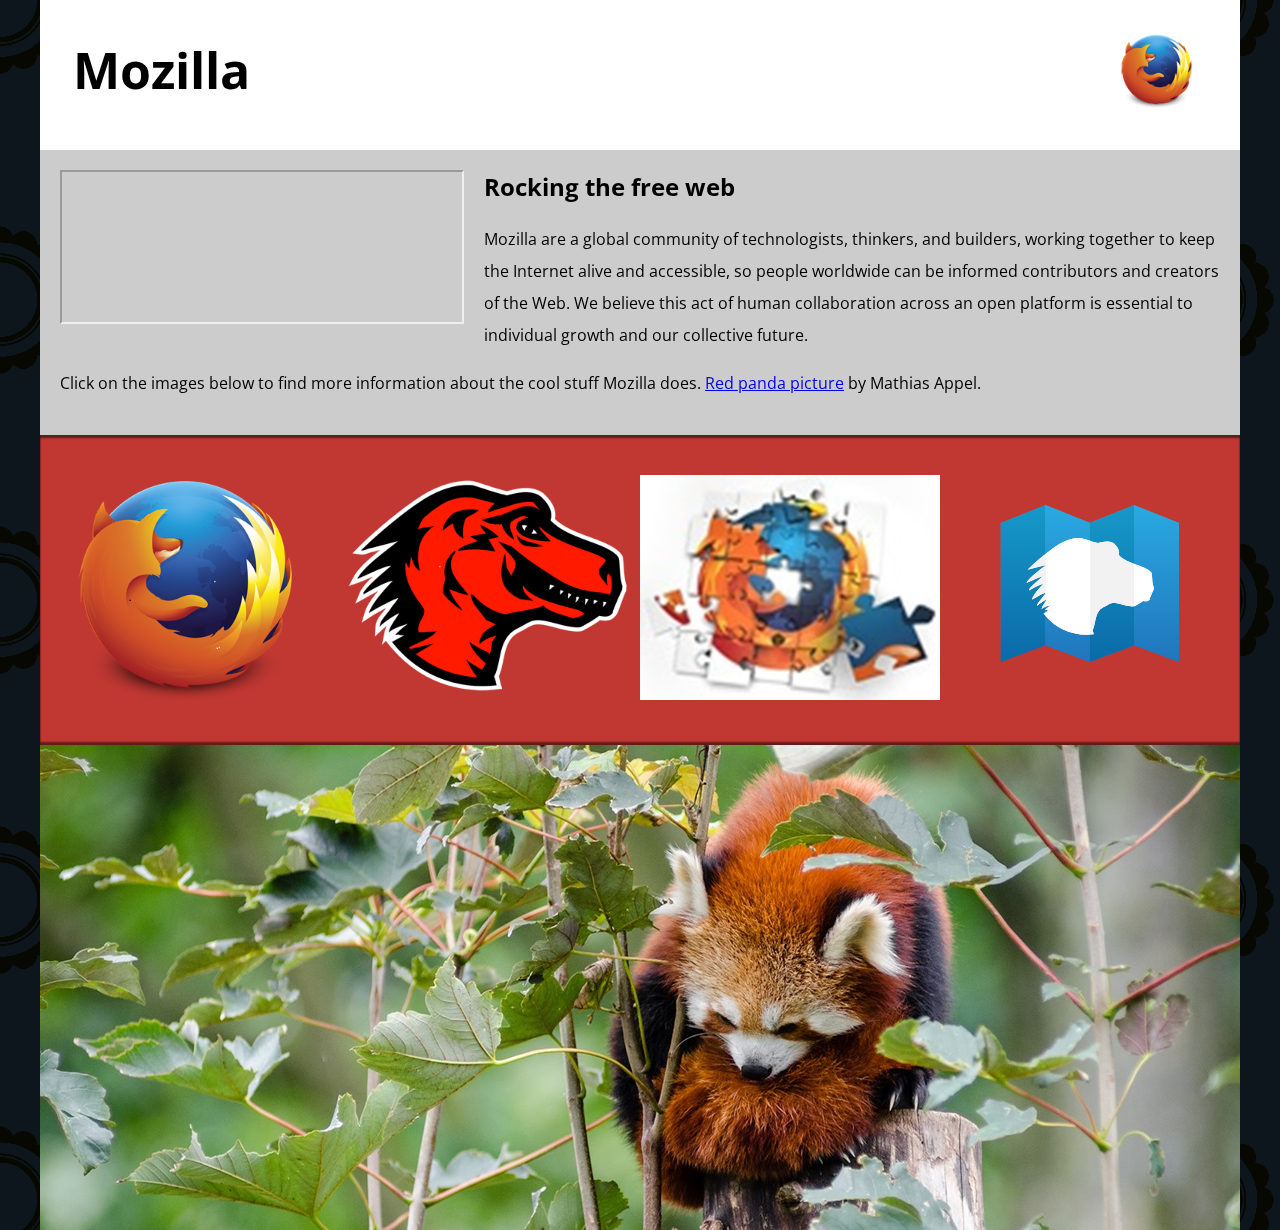
<file: index.html>
<!DOCTYPE html>
<html lang="en-US">
  <head>
    <meta charset="utf-8">
    <meta name="viewport" content="width=device-width">
    <title>Mozilla splash page</title>
    <link href='https://fonts.googleapis.com/css?family=Open+Sans:400,700' rel='stylesheet' type='text/css'>
 <style>
      /* header and body setup */

      html {
        font-family: 'Open Sans', sans-serif;
        background: url(pattern.png);
      }

      body {
        width: 100%;
        max-width: 1200px;
        margin: 0 auto;
        background-color: white;
        position: relative;
      }

      /* Header styling */

      header {
        height: 150px;
      }

      header img {
        width: 100px;
        position: absolute;
        right: 32.5px;
        top: 32.5px;
      }

      h1 {
        font-size: 50px;
        line-height: 140px;
        margin: 0 0 0 32.5px;
      }

      /* main section and video styling */

      main {
        background: #ccc;
      }

      article {
        padding: 20px;
      }

      h2 {
        margin-top: 0;
      }

      p {
        line-height: 2;
      }

      iframe {
        float: left;
        margin: 0 20px 20px 0;
        max-width: 100%;
      }

      /* further info links */

      .further-info {
        clear: left;
        padding: 40px 0;
        background: #c13832;
        box-shadow: inset 0 3px 2px rgba(0,0,0,0.5),
                    inset 0 -3px 2px rgba(0,0,0,0.5);
      }

      .further-info a {
        width: 25%;
        display: block;
        float: left;
      }

      .further-info img {
        max-width: 100%;
      }

      .clearfix {
        clear: both;
      }

      /* Red panda image */

      .red-panda img {
        display: block;
        max-width: 100%;
      }
    </style>
  </head>
  <body>
    <header>
      <h1>Mozilla</h1>
      <img src = "firefox_logo-only_RGB.120png.png" alt = "firefox logo">

    </header>

    <main>
      <article>
       <iframe width = "400"
src = " https://www.youtube.com/embed/watch?v=ojcNcvb1olg"> </iframe>
     
   <h2>Rocking the free web</h2>

        <p>Mozilla are a global community of technologists, thinkers, and builders, working together to keep the Internet alive and accessible, so people worldwide can be informed contributors and creators of the Web. We believe this act of human collaboration across an open platform is essential to individual growth and our collective future.</p>

        <p>Click on the images below to find more information about the cool stuff Mozilla does. <a href="https://www.flickr.com/photos/mathiasappel/21675551065/">Red panda picture</a> by Mathias Appel.</p>
      </article>

      <div class="further-info">
        <!-- insert images with srcsets and sizes -->
        <a href="https://www.mozilla.org/en-US/firefox/new/">
          <img srcset = "firefox_logo-only_RGB.120png.png 120w ,firefox_logo-only_RGB.png 	400w "
sizes = "(max-width: 500px) 120px , 400px" 
alt = "firefox logo">
	 </a>
        <a href="https://www.mozilla.org/">
<img srcset = "mozilla-dinosaur-head120.png 120w ,\mozilla-dinosaur-head.png 400w"  
sizes = "(max-width : 500 px) 120px , 400px "
alt = "mozilla dinosaur head">
         
        </a>
        <a href="https://addons.mozilla.org/">
          <img srcset = "firefox-addons.jpg 120w ,firefox-addons400.png 400w "
sizes = "(max-width : 500 px) 120px , 400px " 
	alt = "addons mozilla">

        </a>
        <a href="https://developer.mozilla.org/en-US/">
          <img src = "mdn.svg" alt = "mdn svg">
        </a>
        <div class="clearfix"></div>
      </div>

      <div class="red-panda">
<picture>
      <source media="(max-width: 600px)" srcset="red-panda.600png.png">     
      <img src="red-panda.jpg" alt="Red Panda">    
</picture>
  </div>

    </main>
  </body>
</html>
</file>
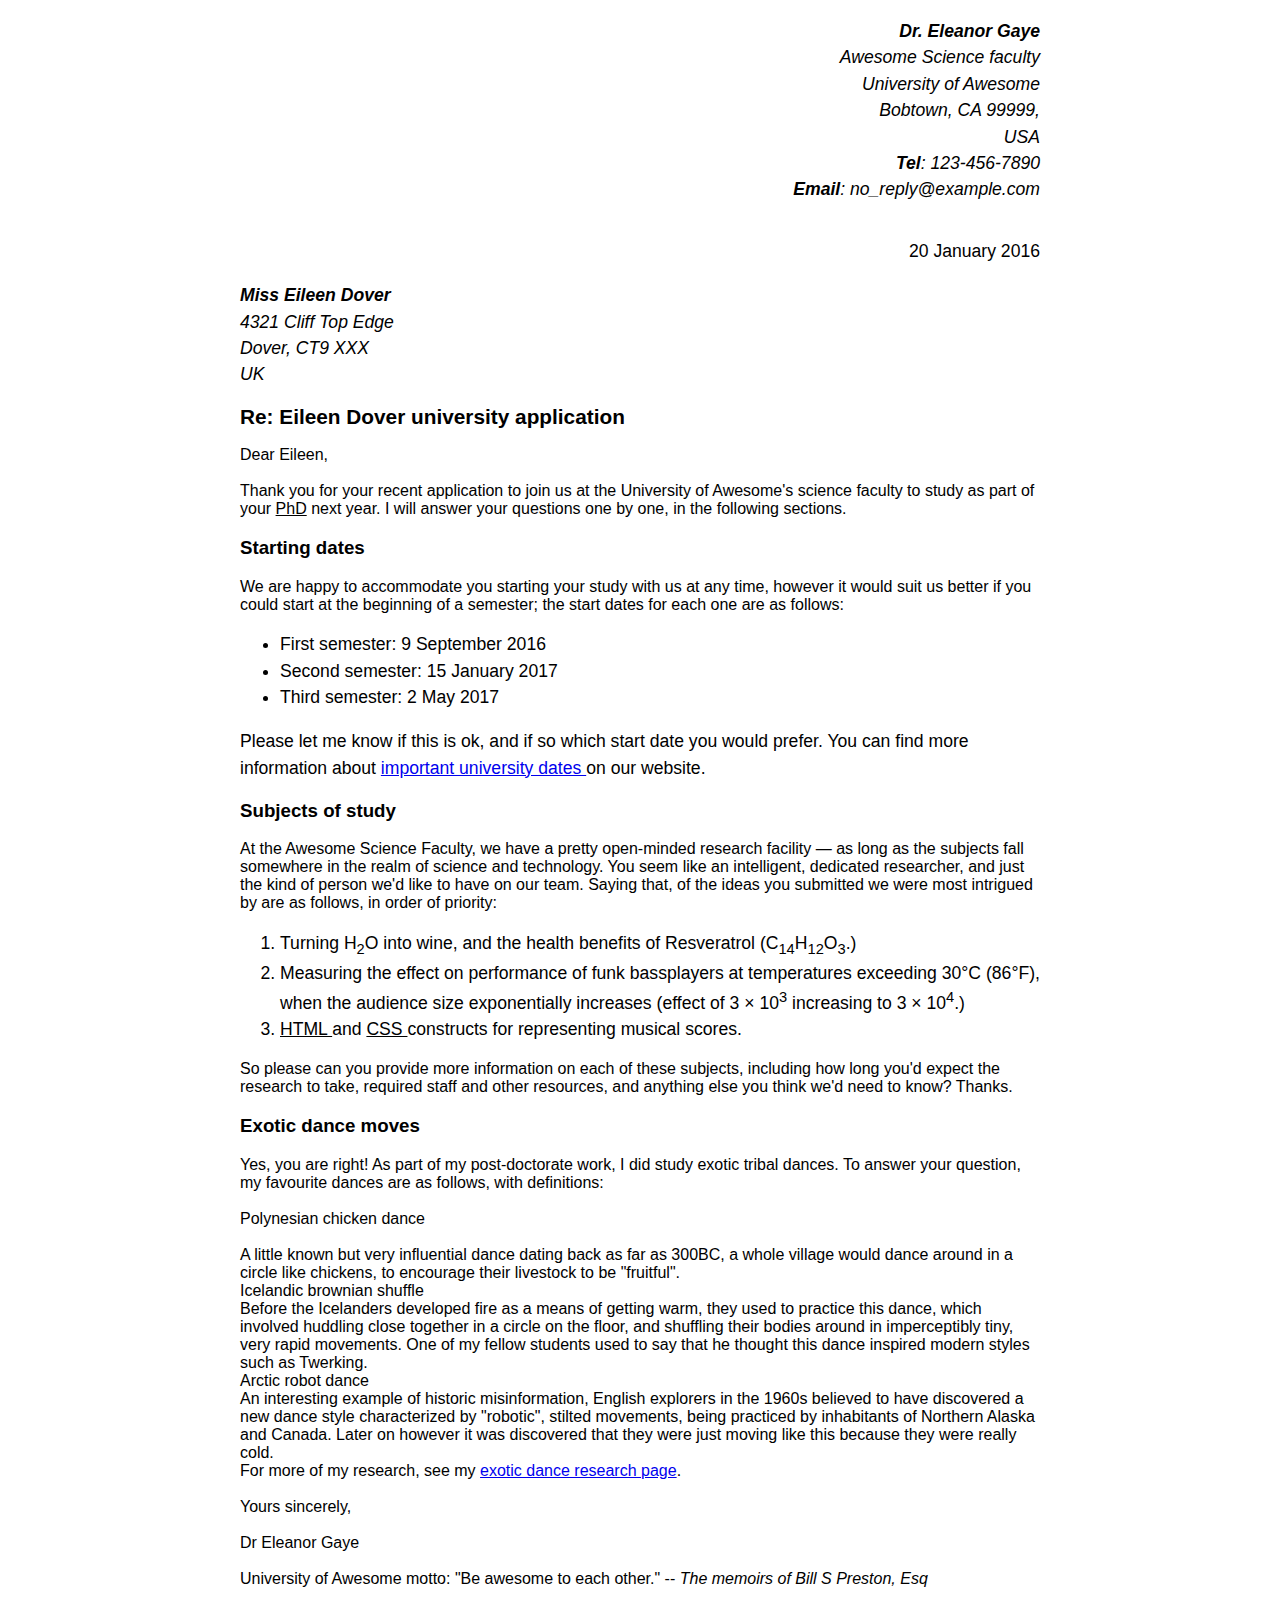
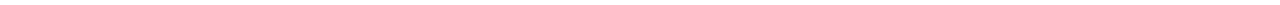
<file: assignment1/index.html>
<!DOCTYPE html>
<html lang="en">
<head>
    <meta charset="utf-8">
    <title> LAB 1 marking up a letter </title>
    <!-- name: mehak kapur 
      date : 16/05/2024
      description : marking up a letter 
      --> 
        <link type="text/css" rel="stylesheet" href="styles.css" />
  </head>
  <body>
    <address class = "sender-column">
<strong>Dr. Eleanor Gaye </strong><br> 
Awesome Science faculty<br>
University of Awesome<br>
Bobtown, CA 99999,<br>
USA<br>
<strong>Tel</strong>: 123-456-7890<br>
<strong>Email</strong>: no_reply@example.com
      </address> </br>
<p class= "sender-column">20 January 2016 </p>
<address > 
<strong>Miss Eileen Dover</strong><br>
4321 Cliff Top Edge<br>
Dover, CT9 XXX<br>
UK
</address>


<h2> Re: Eileen Dover university application </h2>

Dear Eileen,
<br>
<br>
Thank you for your recent application to join us at the University of Awesome's science faculty to study as part of your <u>PhD</u> next year. I will answer your questions one by one, in the following sections.

<h3> Starting dates </h3>

We are happy to accommodate you starting your study with us at any time, however it would suit us better if you could start at the beginning of a semester; the start dates for each one are as follows:
  <ul>
    <li>First semester: 9 September 2016 </li>
    <li>Second semester: 15 January 2017 </li>
    <li>Third semester: 2 May 2017 </li>
  </ul>  


<p>Please let me know if this is ok, and if so which start date you would prefer.

You can find more information about  <a href="url"> important university dates </a> on our website.

    
<h3> Subjects of study </h3>

 At the Awesome Science Faculty, we have a pretty open-minded research facility — as long as the subjects fall somewhere in the realm of science and technology. You seem like an intelligent, dedicated researcher, and just the kind of person we'd like to have on our team. Saying that, of the ideas you submitted we were most intrigued by are as follows, in order of priority: </p>

  <ol>
    <li> Turning  H<sub>2</sub>O into wine, and the health benefits of Resveratrol (C<sub>14</sub>H<sub>12</sub>O<sub>3</sub>.) </li>
    <li> Measuring the effect on performance of funk bassplayers at temperatures exceeding 30°C (86°F), when the audience size exponentially increases (effect of 3 × 10<sup>3</sup> increasing to 3 × 10<sup>4</sup>.) </li>
    <li> <u> HTML </u> and <u> CSS </u> constructs for representing musical scores. </li>
  </ol>


So please can you provide more information on each of these subjects, including how long you'd expect the research to take, required staff and other resources, and anything else you think we'd need to know? Thanks.


<h3>Exotic dance moves</h3> 

Yes, you are right! As part of my post-doctorate work, I did study exotic tribal dances. To answer your question, my favourite dances are as follows, with definitions:
<br>
    <br>
Polynesian chicken dance 
<br> 
    </br>A little known but very influential dance dating back as far as 300BC, a whole village would dance around in a circle like chickens, to encourage their livestock to be "fruitful". 
<br>
Icelandic brownian shuffle
<br>
    Before the Icelanders developed fire as a means of getting warm, they used to practice this dance, which involved huddling close together in a circle on the floor, and shuffling their bodies around in imperceptibly tiny, very rapid movements. One of my fellow students used to say that he thought this dance inspired modern styles such as Twerking. 
<br>
Arctic robot dance
<br>
    An interesting example of historic misinformation, English explorers in the 1960s believed to have discovered a new dance style characterized by "robotic", stilted movements, being practiced by inhabitants of Northern Alaska and Canada. Later on however it was discovered that they were just moving like this because they were really cold. 
<br>
For more of my research, see my <a href="url">exotic dance research page</a>.
<br>
<br>
Yours sincerely,
<br>
<br>
Dr Eleanor Gaye
<br>
<br>
University of Awesome motto: "Be awesome to each other." -- <em> The memoirs of Bill S Preston, Esq </em> </p>
      
</body>
</html>
</file>
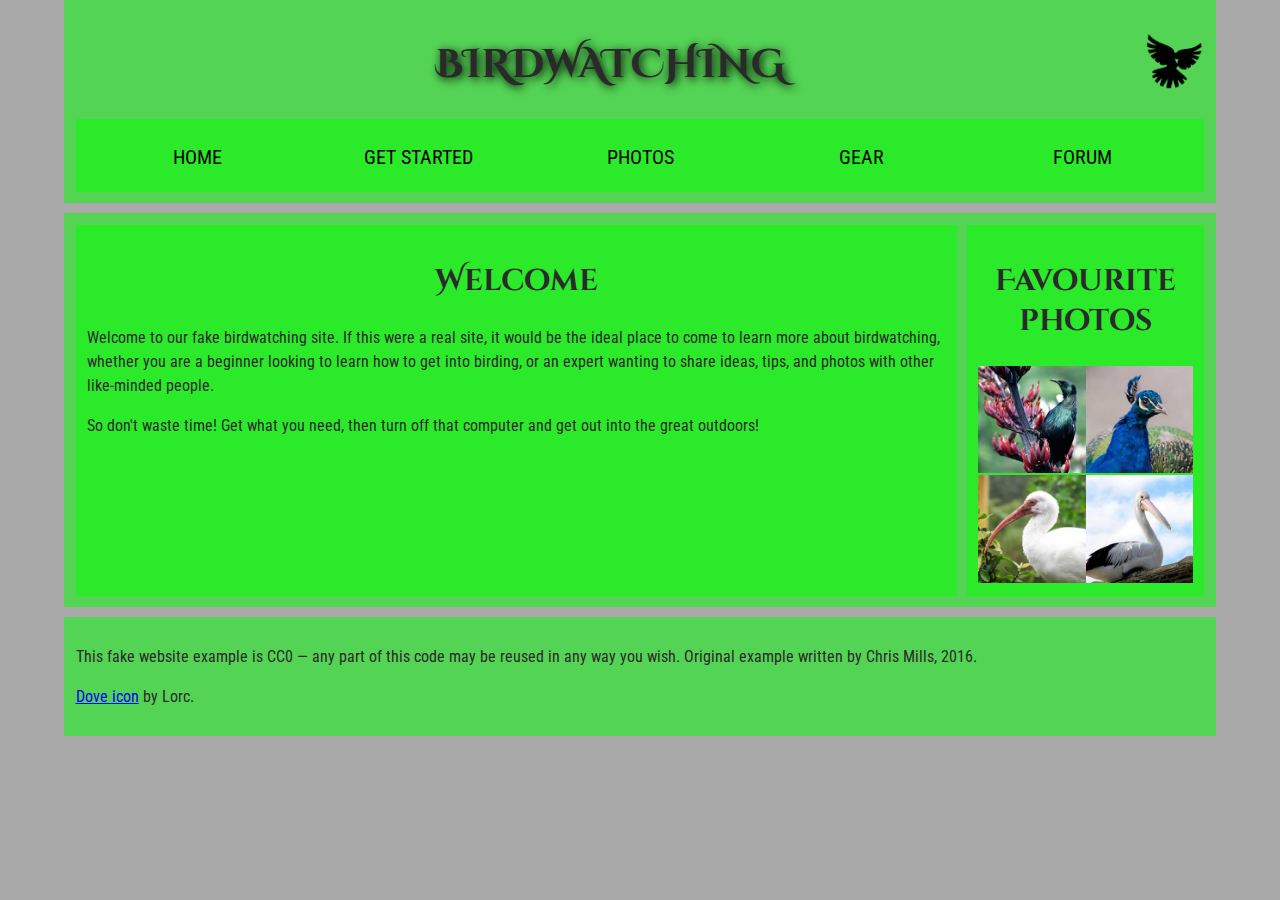
<file: assignment1/part2index.html>
<!DOCTYPE html>
<html lang="en">
  <head>
    <meta charset="utf-8">
    <title>Birdwatching</title>
<!--
Name: Mehak Kapur 
File: part2index.html
Date: 23rd  May 2024
This is the Lab 1 page for Web Development - Fundamentals (INFT1206)
-->
    <link href="https://fonts.googleapis.com/css?family=Roboto+Condensed:300%7CCinzel+Decorative:700" rel="stylesheet">
       <link href="part2style.css" rel="stylesheet" type="text/css">
  

    <!--[if lt IE 9]>
      <script src="https://cdnjs.cloudflare.com/ajax/libs/html5shiv/3.7.3/html5shiv.js"></script>
    <![endif]-->
  </head>

  <body>
<header>
      <h1>Birdwatching</h1>
   <img src="dove.png" alt="a simple dove logo">
<nav>
      <ul>
        <li><span>Home</span></li> 
        <li><a href="#">Get started</a></li>
        <li><a href="#">Photos</a></li>
        <li><a href="#">Gear</a></li>
        <li><a href="#">Forum</a></li>
      </ul> 
</nav>
</header>
    <main>
      <article>
      <h2>Welcome</h2>

      <p>Welcome to our fake birdwatching site. If this were a real site, it would be the ideal place to come to learn more about birdwatching, whether you are a beginner looking to learn how to get into birding, or an expert wanting to share ideas, tips, and photos with other like-minded people.</p>

      <p>So don't waste time! Get what you need, then turn off that computer and get out into the great outdoors!</p>
      </article>
      <aside>
      <h2>Favourite photos</h2>
 
      <a href="favorite-1.jpg"><img src="favorite-1_th.jpg" alt="Small black bird, black claws, long black slender beak, links to larger version of the image"></a>
      <a href="favorite-2.jpg"><img src="favorite-2_th.jpg" alt="Top half of a pretty bird with bright blue plumage on neck, light colored beak, blue headdress, links to larger version of the image"></a>
      <a href="favorite-3.jpg"><img src="favorite-3_th.jpg" alt="Top half of a large bird with white plumage, very long curved narrow light colored break, links to larger version of the image"></a>
      <a href="favorite-4.jpg"><img src="favorite-4_th.jpg" alt="Large bird, mostly white plumage with black plumage on back and rear, long straight white beak, links to larger version of the image"></a>

      </aside></main>

    <footer>
      <p>This fake website example is CC0 — any part of this code may be reused in any way you wish. Original example written by Chris Mills, 2016.</p>

      <p><a href="http://game-icons.net/lorc/originals/dove.html">Dove icon</a> by Lorc.</p>
    </footer>
  </body>
</html>
</file>
<file: assignment1/styles.css>
/*
Name: Mehak kapur 
File: lab1part1.css
Date: 16 May 2024
This is the style sheet for Lab 1 Part 1 page for web development.
*/
body {
max-width: 800px;
margin: 0 auto;
font-family: Arial;
}

.sender-column {
text-align: right;
}

h1 {
font-size: 1.5em;
}

h2 {
font-size: 1.3em;
}

p,ul,ol,dl,address {
font-size: 1.1em;
}

p, li, dd, dt, address {
line-height: 1.5;
}
</file>
<file: assignment1/part2style.css>
/* name  : mehak kapur 
date : 23rd may 2023 
description : birdwatching website
/* || General setup */

html, body {
  margin: 0;
  padding: 0;
}

html {
  font-size: 10px;
  background-color: #A9A9A9;
}

body {
  width: 90%;
  min-width: 800px;
  margin: 0 auto;
}

/* || typography */

h1, h2, h3 {
  font-family: 'Cinzel Decorative', cursive;
  color: #2a2a2a;
}

p, input, li {
  font-family: 'Roboto Condensed', sans-serif;
  color: #2a2a2a;
}

h1 {
  font-size: 4rem;
  text-align: center;
  text-shadow: 2px 2px 10px black;
}

h2 {
  font-size: 3rem;
  text-align: center;
}

h3 {
  font-size: 2.2rem;
}

p, li {
  font-size: 1.6rem;
  line-height: 1.5;
}

/* || header layout */

header {
  margin-bottom: 10px;
  display: flex;
  flex-flow: row wrap;
}

body > * {
  background-color: green;
  padding: 1%;
}

main, header, nav, article, aside, footer, section {
  background-color: rgba(0,255,0 ,0.5);
  padding: 1%;
}

h1 {
  flex: 5;
  text-transform: uppercase;
}

header img {
  display: block;
  height: 60px;
  padding-top: 20.15px;
}

nav {
  height: 50px;
  flex: 100%;
  display: flex;
}

nav ul {
  padding: 0;
  list-style-type: none;
  flex: 2;
  display: flex;
}

nav li {
  display: inline;
  text-align: center;
  flex: 1;
}

nav a, nav span {
  display: inline-block;
  font-size: 2rem;
  height: 3rem;
  line-height: 1.7;
  text-transform: uppercase;
  text-decoration: none;
  color: black;

}

/* || main layout */

main {
  display: flex;
}

article, section {
  flex: 4;
}

aside {
  flex: 1;
  margin-left: 10px;
  padding: 1%;
}

aside a {
  display: block;
  float: left;
  width: 50%;
}

aside img {
  max-width: 100%;
}

footer {
  margin-top: 10px;
}
</file>
